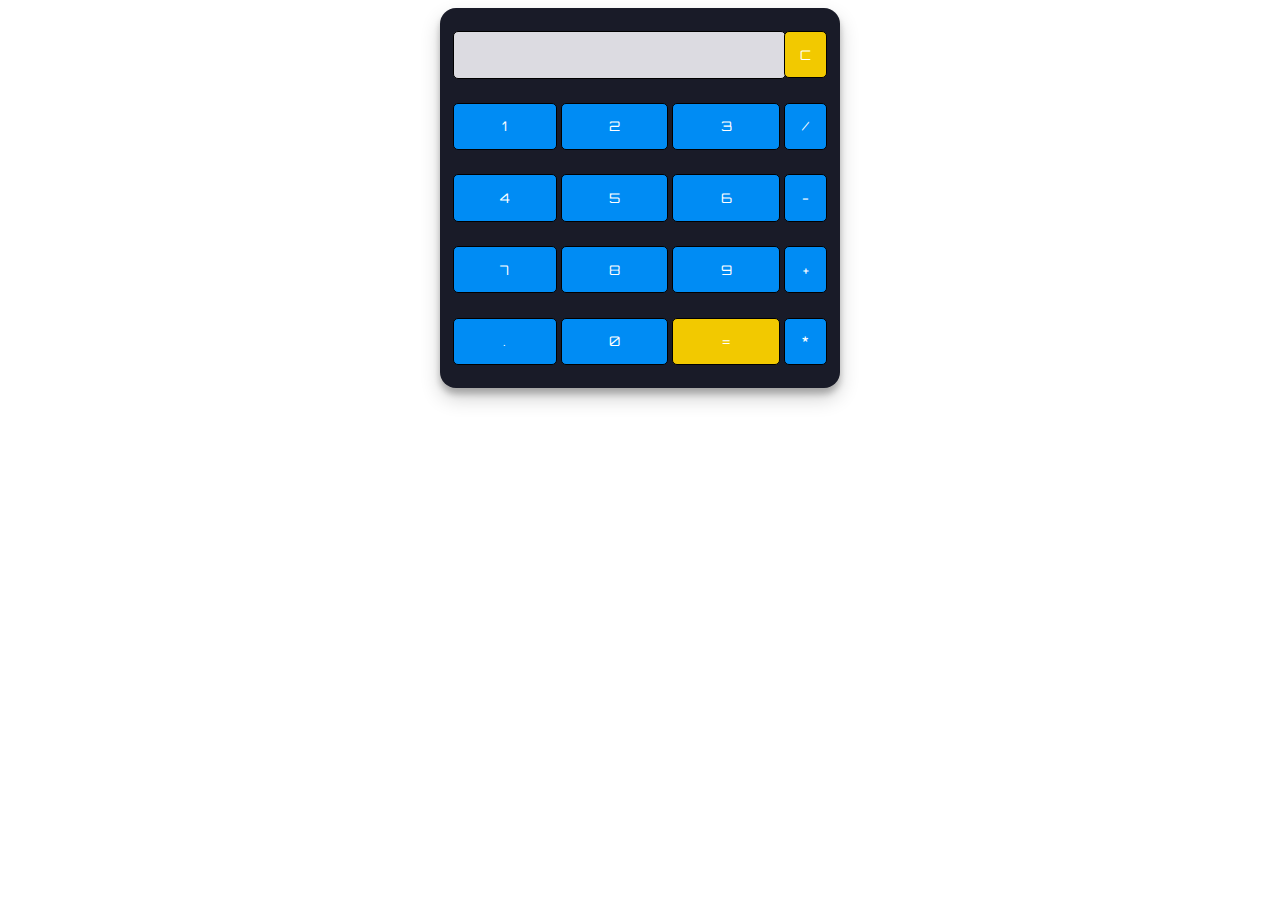
<file: Tut 9/index.html>
<!DOCTYPE html>
<html lang="en" dir="ltr">
<head>
 <meta charset="utf-8">
 <title> Calculator </title>
 <link rel="stylesheet" href="style.css">
 <script type="text/javascript" src="javascript.js"></script>
</head>
<body>
<table class = "calculator" >
 <tr>
 <td colspan = "3"> <input class = "display-box" type = "text" id = "result" disabled /> </td>
 <!-- clearScreen() function clear all the values -->
 <td> <input class = "button" type = "button" value = "C" onclick = "clearScreen()" style = "background-color: #f2c900;" /> </td>
 </tr>
 <tr>
 <!-- display() function display the value of clicked button -->
 <td> <input class = "button" type = "button" value = "1" onclick = "display('1')" /> </td>
 <td> <input class = "button" type = "button" value = "2" onclick = "display('2')" /> </td>
 <td> <input class = "button" type = "button" value = "3" onclick = "display('3')" /> </td>
 <td> <input class = "button" type = "button" value = "/" onclick = "display('/')" /> </td>
 </tr>
 <tr>
 <td> <input class = "button" type = "button" value = "4" onclick = "display('4')" /> </td>
 <td> <input class = "button" type = "button" value = "5" onclick = "display('5')" /> </td>
 <td> <input class = "button" type = "button" value = "6" onclick = "display('6')" /> </td>
 <td> <input class = "button" type = "button" value = "-" onclick = "display('-')" /> </td>
 </tr>
 <tr>
 <td> <input class = "button" type = "button" value = "7" onclick = "display('7')" /> </td>
 <td> <input class = "button" type = "button" value = "8" onclick = "display('8')" /> </td>
 <td> <input class = "button" type = "button" value = "9" onclick = "display('9')" /> </td>
 <td> <input class = "button" type = "button" value = "+" onclick = "display('+')" /> </td>
 </tr>
 <tr>
 <td> <input class = "button" type = "button" value = "." onclick = "display('.')" /> </td>
 <td> <input class = "button" type = "button" value = "0" onclick = "display('0')" /> </td>
 <!-- calculate() function evaluate the mathematical expression -->
 <td> <input class = "button" type = "button" value = "=" onclick = "calculate()" style = "background-color: #f2c900;" /> </td>
 <td> <input class = "button" type = "button" value = "*" onclick = "display('*')" /> </td>
 </tr>
 </table>
</body>
</html>
</file>
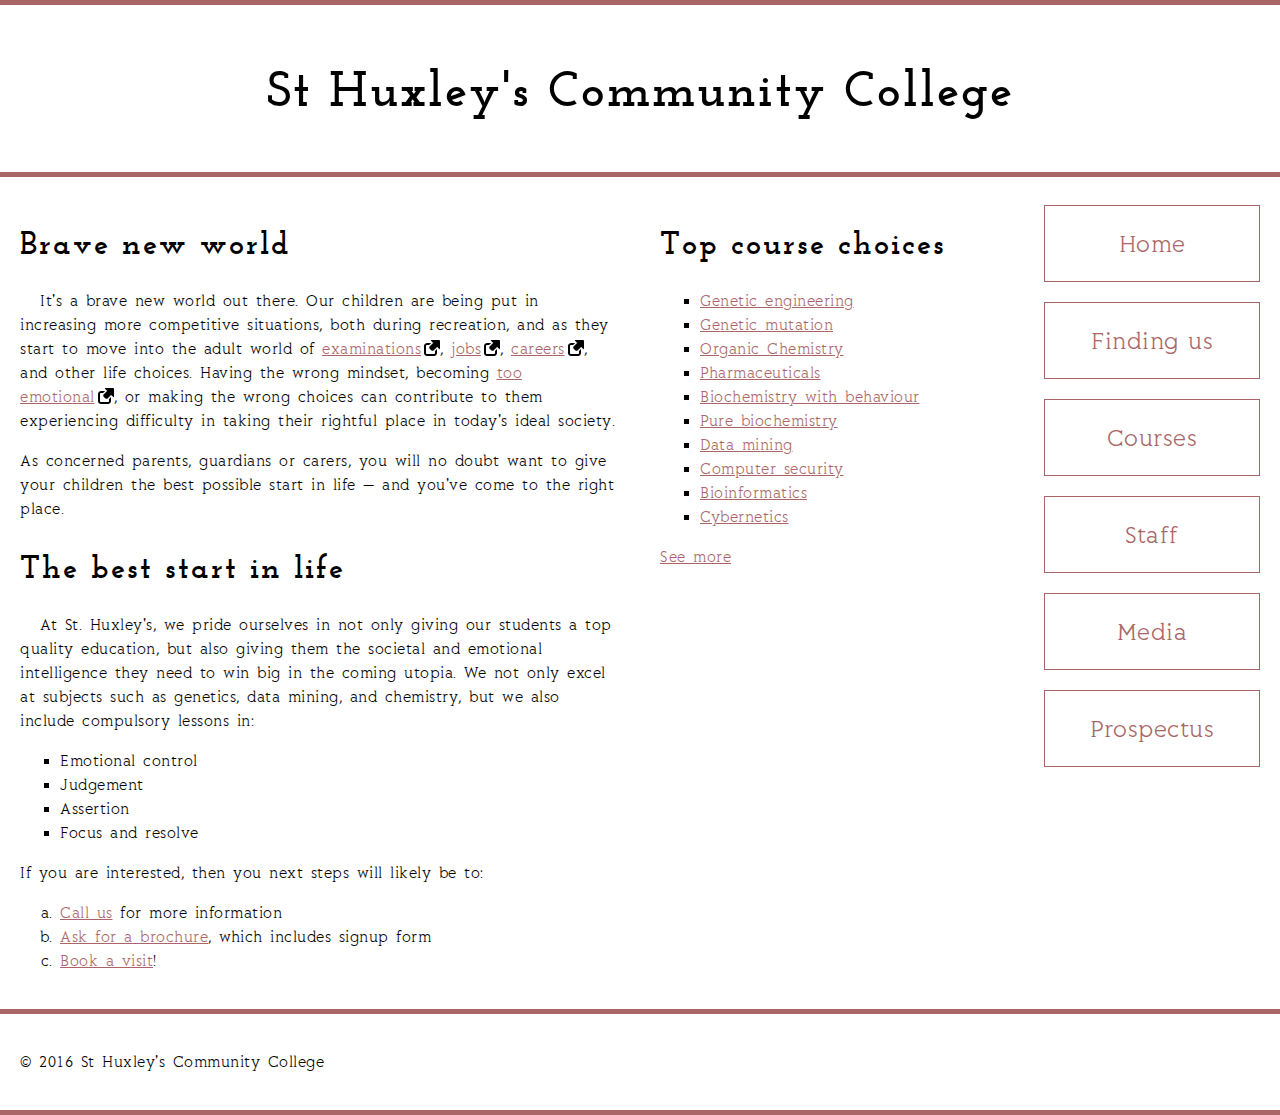
<file: tut6/index.html>
<!DOCTYPE html>
<html lang="en"> <!--chapter 16 learning web design-->
<head>
    <meta charset="UTF-8">
    <meta http-equiv="X-UA-Compatible" content="IE=edge">
    <meta name="viewport" content="width=device-width, initial-scale=1.0">
    <title>St Huxley's Community College</title>
    <link href="style.css" type="text/css" rel="stylesheet">
</head>
<body>
    <header>
        <h1>St Huxley's Community College</h1>
      </header>
    
      <section>
          <h2>Brave new world</h2>
    
          <p>It's a brave new world out there. Our children are being put in increasing more competitive situations, both during recreation, and as they start to move into the adult world of <a href="https://en.wikipedia.org/wiki/Examination">examinations</a>, <a href="https://en.wikipedia.org/wiki/Jobs">jobs</a>, <a href="https://en.wikipedia.org/wiki/Career">careers</a>, and other life choices. Having the wrong mindset, becoming <a href="https://en.wikipedia.org/wiki/Emotion">too emotional</a>, or making the wrong choices can contribute to them experiencing difficulty in taking their rightful place in today's ideal society.</p>
    
          <p>As concerned parents, guardians or carers, you will no doubt want to give your children the best possible start in life — and you've come to the right place.</p>
    
          <h2>The best start in life</h2>
    
          <p>At St. Huxley's, we pride ourselves in not only giving our students a top quality education, but also giving them the societal and emotional intelligence they need to win big in the coming utopia. We not only excel at subjects such as genetics, data mining, and chemistry, but we also include compulsory lessons in:</p>
    
          <ul>
            <li>Emotional control</li>
            <li>Judgement</li>
            <li>Assertion</li>
            <li>Focus and resolve</li>
          </ul>
    
          <p>If you are interested, then you next steps will likely be to:</p>
          
          <ol>
            <li><a href="#">Call us</a> for more information</li>
            <li><a href="#">Ask for a brochure</a>, which includes signup form</li>
            <li><a href="#">Book a visit</a>!</li>
          </ol>
      </section>
    
      <aside>
    
        <h2>Top course choices</h2>
    
        <ul>
          <li><a href="#">Genetic engineering</a></li>
          <li><a href="#">Genetic mutation</a></li>
          <li><a href="#">Organic Chemistry</a></li>
          <li><a href="#">Pharmaceuticals</a></li>
          <li><a href="#">Biochemistry with behaviour</a></li>
          <li><a href="#">Pure biochemistry</a></li>
          <li><a href="#">Data mining</a></li>
          <li><a href="#">Computer security</a></li>
          <li><a href="#">Bioinformatics</a></li>
          <li><a href="#">Cybernetics</a></li>
        </ul>
    
        <p><a href="#">See more</a></p>
    
      </aside>
    
      <nav>
    
        <ul>
          <li><a href="#">Home</a></li>
          <li><a href="#">Finding us</a></li>
          <li><a href="#">Courses</a></li>
          <li><a href="#">Staff</a></li>
          <li><a href="#">Media</a></li>
          <li><a href="#">Prospectus</a></li>
        </ul>
    
      </nav>
    
      <footer>
    
        <p>&copy; 2016 St Huxley's Community College</p>
    
      </footer> 
</body>
</html>
</file>
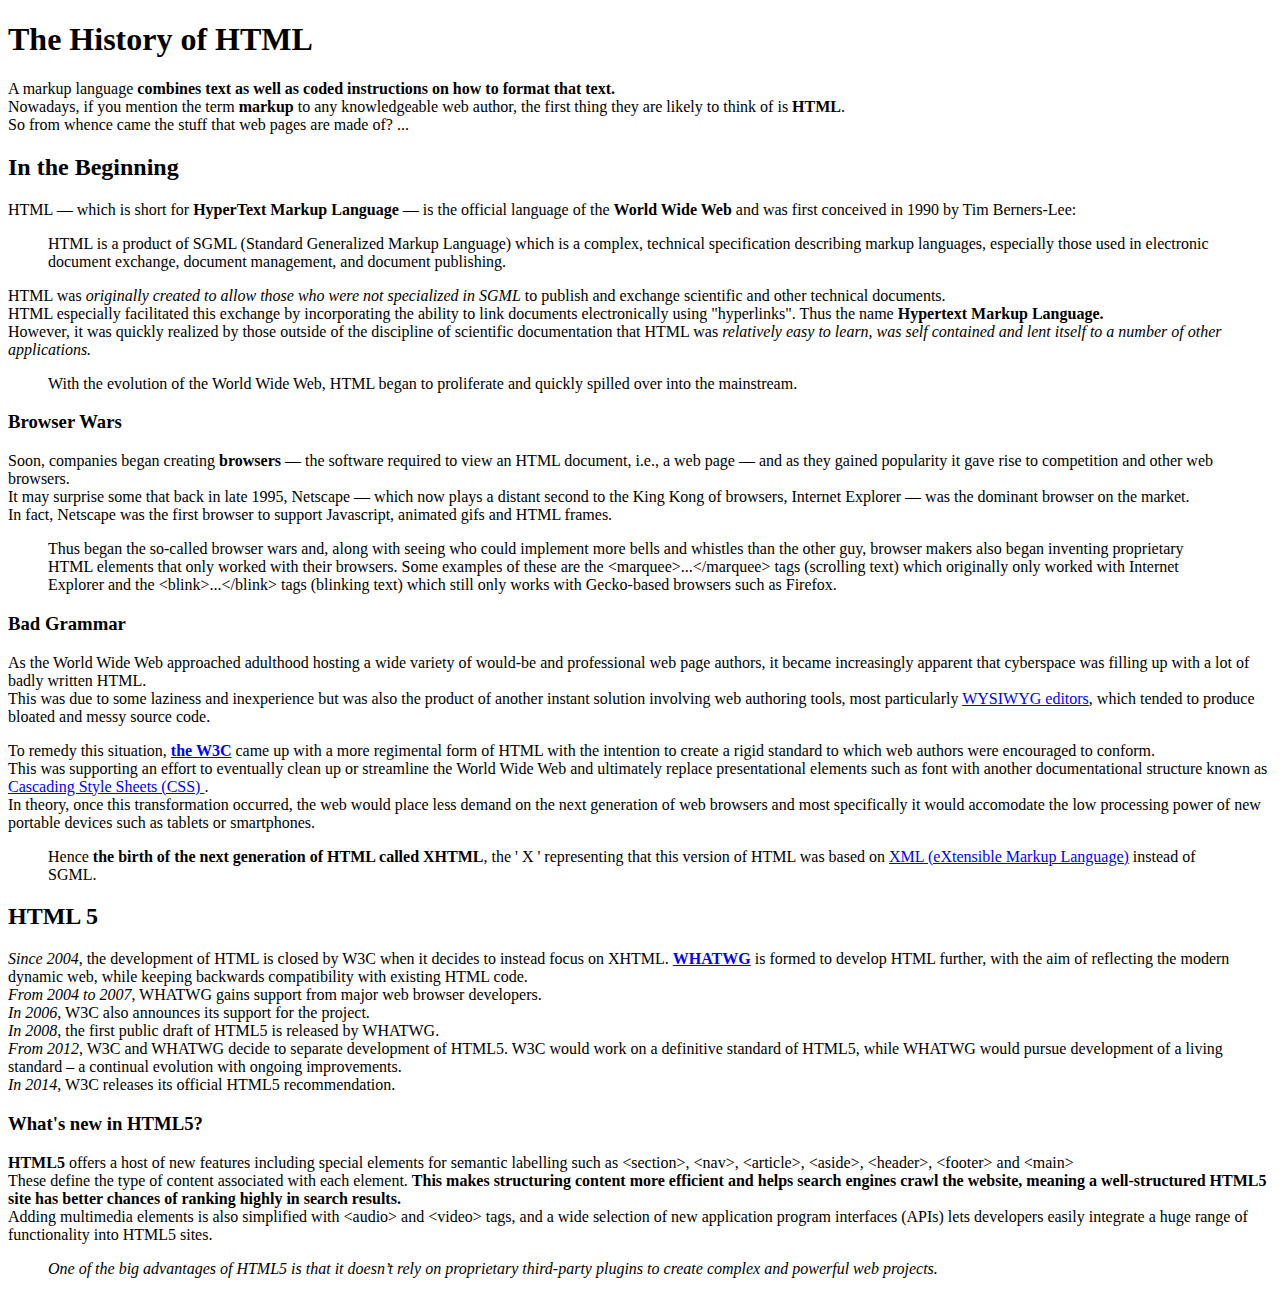
<file: Tut 1/Exercise1/index.html>
﻿<!DOCTYPE html>
<html lang="en">

<head>
  <title> WPR Tut 1 by Pham Ngoc Hung </title>
</head>

<body>
  <h1> The History of HTML </h1>
  <p> A markup language <b>combines text as well as coded instructions on how to format that text.</b>
    <br> Nowadays, if you mention the term <b>markup</b> to any knowledgeable web author,
    the first thing they are likely to think of is <b>HTML</b>.
    <br> So from whence came the stuff that web pages are made of? ...
  </p>

  <h2> In the Beginning </h2>

  <p> HTML — which is short for <b>HyperText Markup Language</b> — is the official language of
    the <b>World Wide Web</b> and was first conceived in 1990 by Tim Berners-Lee:
  </p>

  <blockquote> HTML is a product of SGML (Standard Generalized Markup Language)
    which is a complex, technical specification describing markup languages,
    especially those used in electronic document exchange, document management, and document publishing. </blockquote>

  <p> HTML was <i>originally created to allow those who were not specialized in SGML</i>
    to publish and exchange scientific and other technical documents.
    <br> HTML especially facilitated this exchange by incorporating the ability
    to link documents electronically using "hyperlinks". Thus the name <b>Hypertext Markup Language.</b>
    <br> However, it was quickly realized by those outside of the discipline of scientific documentation
    that HTML was <i>relatively easy to learn, was self contained and lent itself
    to a number of other applications.</i>
  </p>

  <blockquote> With the evolution of the World Wide Web, HTML began to proliferate
    and quickly spilled over into the mainstream. </blockquote>

  <h3> Browser Wars </h3>

  <p> Soon, companies began creating <b>browsers</b> — the software required to view an HTML document,
    i.e., a web page — and as they gained popularity it gave rise to competition and other web browsers.
    <br> It may surprise some that back in late 1995, Netscape — which now plays a distant second
    to the King Kong of browsers, Internet Explorer — was the dominant browser on the market.
    <br> In fact, Netscape was the first browser to support Javascript, animated gifs and HTML frames.
  </p>

  <blockquote> Thus began the so-called browser wars and, along with seeing who could implement more bells and whistles
    than the other guy, browser makers also began inventing proprietary HTML elements that only worked with their
    browsers.
    Some examples of these are the &lt;marquee&gt;...&lt;/marquee&gt; tags (scrolling text) which originally only worked
    with Internet Explorer and the &lt;blink&gt;...&lt;/blink&gt; tags (blinking text) which still only works with
    Gecko-based browsers such as Firefox. </blockquote>

  <h3> Bad Grammar </h3>

  <p> As the World Wide Web approached adulthood hosting a wide variety of would-be and
    professional web page authors, it became increasingly apparent that cyberspace was
    filling up with a lot of badly written HTML.
    <br> This was due to some laziness and inexperience but was also the product of
    another instant solution involving web authoring tools, most particularly <a style=color:blue href="">WYSIWYG editors</a>,
    which tended to produce bloated and messy source code.
  </p>

  <p> To remedy this situation, <a style="color:blue" href=""> <b>the W3C</b></a> came up with a more regimental form of HTML
    with the intention to create a rigid standard to which web authors were encouraged to conform.
    <br> This was supporting an effort to eventually clean up or streamline the World Wide Web
    and ultimately replace presentational elements such as font with
    another documentational structure known as <a style="color:blue" href=""> Cascading Style Sheets (CSS) </a>.
    <br> In theory, once this transformation occurred, the web would place less demand
    on the next generation of web browsers and most specifically it would accomodate
    the low processing power of new portable devices such as tablets or smartphones.
  </p>

  <blockquote> Hence <b>the birth of the next generation of HTML called XHTML</b>,
    the ' X ' representing that this version of HTML was based on <a style="color:blue" href="">XML (eXtensible Markup Language)</a>
    instead of SGML. </blockquote>

  <h2> HTML 5 </h2>

  <p> <i>Since 2004</i>, the development of HTML is closed by W3C when it decides to instead focus on XHTML. <a style="color:blue" href=""><b>WHATWG</b></a> is formed
    to develop HTML further, with the aim of reflecting the modern dynamic web, while keeping backwards compatibility
    with existing HTML code.
    <br> <i>From 2004 to 2007</i>, WHATWG gains support from major web browser developers.
    <br> <i>In 2006</i>, W3C also announces its support for the project.
    <br> <i>In 2008</i>, the first public draft of HTML5 is released by WHATWG.
    <br> <i>From 2012</i>, W3C and WHATWG decide to separate development of HTML5. W3C would work on a definitive standard of
    HTML5, while WHATWG would pursue development of a living standard – a continual evolution with ongoing improvements.
    <br> <i>In 2014</i>, W3C releases its official HTML5 recommendation.
  </p>

  <h3> What's new in HTML5? </h3>

  <p> <b>HTML5</b> offers a host of new features including special elements for semantic labelling such as &lt;section&gt;,
    &lt;nav&gt;, &lt;article&gt;, &lt;aside&gt;, &lt;header&gt;, &lt;footer&gt; and &lt;main&gt;
    <br> These define the type of content associated with each element. <b>This makes structuring content more efficient
    and helps search engines crawl the website, meaning a well-structured HTML5 site has better chances of ranking
    highly in search results.</b>
    <br> Adding multimedia elements is also simplified with &lt;audio&gt; and &lt;video&gt; tags, and a wide selection of new
        application program interfaces (APIs) lets developers easily integrate a huge range of functionality into HTML5
        sites.
  </p>

  <blockquote> <i>One of the big advantages of HTML5 is that it doesn’t rely on proprietary third-party plugins to create
    complex and powerful web projects.</i> </blockquote>
</body>

</html>
</file>
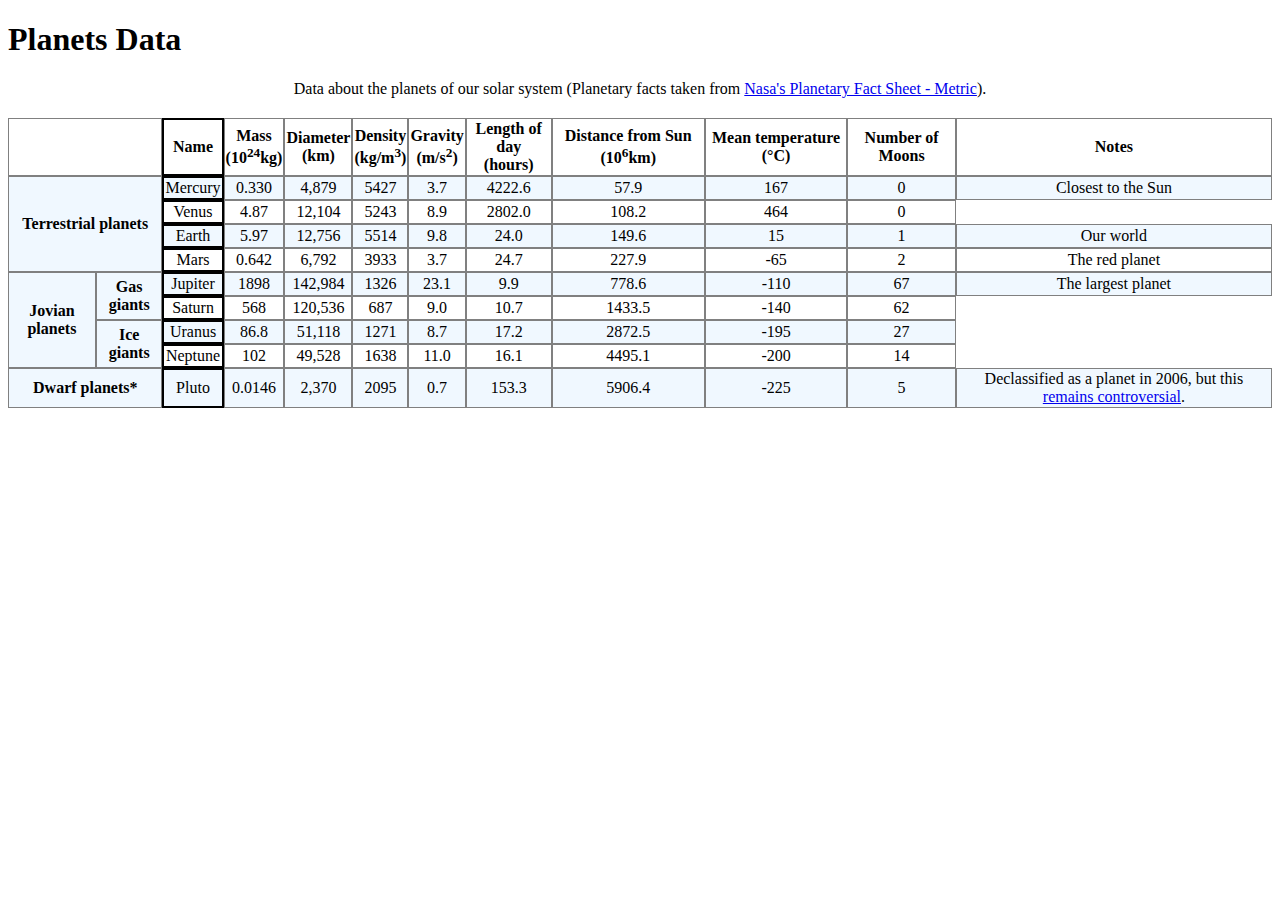
<file: Tut3/Ex1.html>
<!DOCTYPE html>
<html>

<head>
    <title>Page Title</title>
    <style>
    #data-planets tr:nth-child(even) {
        background-color: aliceblue;
    }
    #data-planets td,
    #data-planets th {
        border: 1px solid grey;
        text-align: center;
        padding: auto;
    }
    #data-planets {
        border-spacing: 0;
    }
    .table {
        margin-top: 20px;
    }
    .caption {
        text-align: center;
    }
    
    </style>
</head>

<body>
    <h1>Planets Data</h1>
    <div class="caption">
    <caption>Data about the planets of our solar system (Planetary facts taken from <a href="http://nssdc.gsfc.nasa.gov/planetary/factsheet/">Nasa's Planetary Fact Sheet - Metric</a>).</caption>
    </div>
    <div class="table">
    <table id="data-planets">
        <tr>
            <td colspan="2"></td>
            <th style="border: 2px solid black;">Name</th>
            <th>Mass <br>(10<sup>24</sup>kg)</th>
            <th>Diameter <br>(km)</th>
            <th>Density <br>(kg/m<sup>3</sup>)</th>
            <th>Gravity <br>(m/s<sup>2</sup>)</th>
            <th>Length of day <br>(hours)</th>
            <th>Distance from Sun (10<sup>6</sup>km)</th>
            <th>Mean temperature (°C)</th>
            <th>Number of Moons</th>
            <th>Notes</th>
        </tr>
        <tr>
            <th rowspan="4" colspan="2">Terrestrial planets</th>
            <td style="border: 2px solid black;">Mercury</td><td>0.330</td><td>4,879</td><td>5427</td><td>3.7</td><td>4222.6</td><td>57.9</td><td>167</td><td>0</td><td>Closest to the Sun</td>
        </tr>
        <tr>
            <td style="border: 2px solid black;">Venus</td><td>4.87</td><td>12,104</td><td>5243</td><td>8.9</td><td>2802.0</td><td>108.2</td><td>464</td><td>0</td>
        </tr>
        <tr>
            <td style="border: 2px solid black;">Earth</td><td>5.97</td><td>12,756</td><td>5514</td><td>9.8</td><td>24.0</td><td>149.6</td><td>15</td><td>1</td><td>Our world</td>
        </tr>
        <tr>
            <td style="border: 2px solid black;">Mars</td><td>0.642</td><td>6,792</td><td>3933</td><td>3.7</td><td>24.7</td><td>227.9</td><td>-65</td><td>2</td><td>The red planet</td>
        </tr>
        <tr>
            <th rowspan="4">Jovian planets</th>
            <th  rowspan="2">Gas giants</th>
            <td style="border: 2px solid black;">Jupiter</td><td>1898</td><td>142,984</td><td>1326</td><td>23.1</td><td>9.9</td><td>778.6</td><td>-110</td><td>67</td><td>The largest planet</td>
        <tr>
            <td style="border: 2px solid black;">Saturn</td>
            <td>568</td><td>120,536</td><td>687</td><td>9.0</td><td>10.7</td><td>1433.5</td><td>-140</td><td>62</td>
        </tr>
            <th rowspan="2">Ice giants</th>
            <td style="border: 2px solid black;">Uranus</td><td>86.8</td><td>51,118</td><td>1271</td><td>8.7</td><td>17.2</td><td>2872.5</td><td>-195</td><td>27</td>
        <tr>
            <td style="border: 2px solid black;">Neptune</td><td>102</td><td>49,528</td><td>1638</td><td>11.0</td><td>16.1</td><td>4495.1</td><td>-200</td><td>14</td>
        </tr>
        </tr>
        <tr>
            <th colspan="2">Dwarf planets*</th>
            <td style="border: 2px solid black;">Pluto</td>
            <td>0.0146</td><td>2,370</td><td>2095</td><td>0.7</td><td>153.3</td><td>5906.4</td><td>-225</td><td>5</td>
            <td>Declassified as a planet in 2006, but this <a href="http://www.usatoday.com/story/tech/2014/10/02/pluto-planet-solar-system/16578959/">remains controversial</a>.</td>
        </tr>
    </table>
</div>
</file>
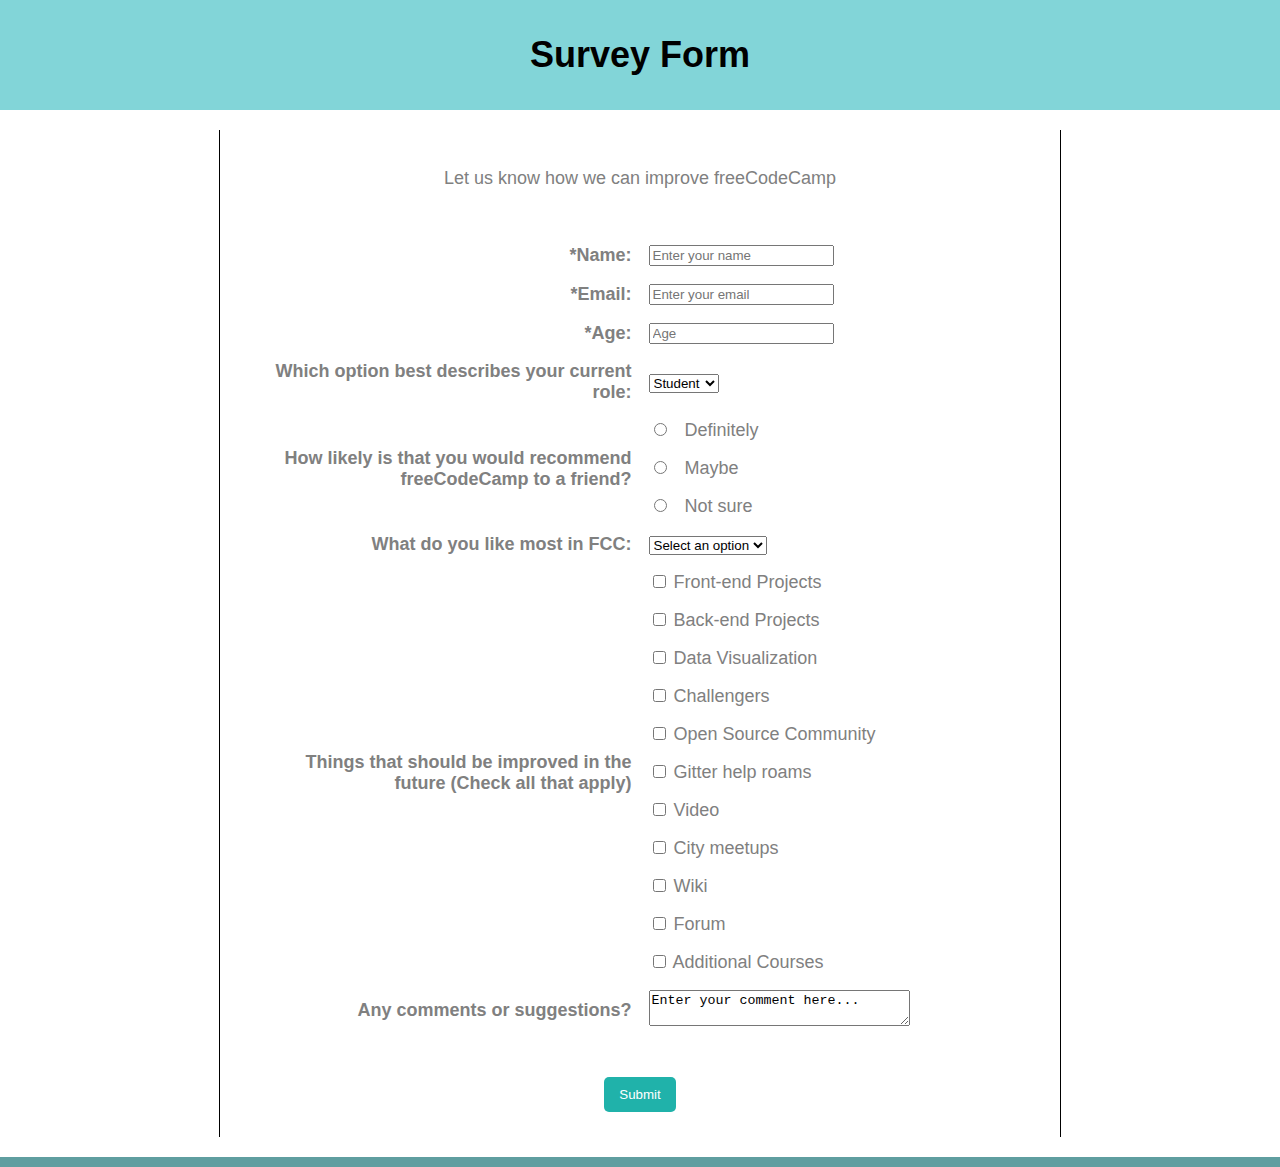
<file: Tut5/Tut05_Act4.html>
<!DOCTYPE html>
<html>

<head>
    <title>Survey Form</title>
    <meta charset="UTF-8">
    <style>
        html {
            box-sizing: border-box;
            font-size: 18px;
        }

        body {
            font-family: sans-serif;
            margin: 0px;
        }

        .header {
            background-color: rgb(130, 213, 216);
            color: black;
            padding: 10px;
            text-align: center;
        }

        .column {
            float: left;
            padding: 10px;
        }

        .column-side {
            width: 0%;
        }

        .column-middle {
            width: 100%;
        }

        .row:after {
            content: " ";
            display: table;
            clear: both;
        }

        .footer {
            background-color: cadetblue;
            padding: 5px;
        }

        .register-form {
            width: 100%;
            max-width: 800px;
            margin: 20px auto;
            padding: 20px;
            border-left: 1px double black;
            border-right: 1px double black;
        }

        .table {
            margin-top: 10px;
            margin-bottom: 5px;
        }

        #form {
            border-spacing: 15px;
            color: gray;
        }

        p {
            text-align: center;
            color: gray;
        }

        #form th {
            color: gray;
            text-align: right;
            width: 50%;
        }

        .submit {
            display: flex;
            justify-content: center;
            margin-top: 30px;
        }

        .submit button {
            padding: 10px 15px;
            border-radius: 5px;
            background-color: lightseagreen;
            color: white;
            border: none;
            outline: none;
        }
    </style>
</head>

<body>
    <div class="header">
        <h1>Survey Form</h1>
    </div>

    <div class="row">
        <div class="column-side">
        </div>
        <div class="column-middle">
            <div class="register-form">
                <form action="" method="post">
                    <p>Let us know how we can improve freeCodeCamp</p>
                    <div class="table">
                        <table id="form">
                            <tr>
                                <div class="input-box">
                                    <th>*Name: </th>
                                    <td><input type="text" placeholder="Enter your name"></td>
                                </div>
                            </tr>
                            <tr>
                                <div class="input-box">
                                    <th>*Email: </th>
                                    <td><input type="email" placeholder="Enter your email"></td>
                                </div>
                            </tr>
                            <tr>
                                <div class="input-box">
                                    <th>*Age: </th>
                                    <td><input type="text" placeholder="Age"></td>
                                </div>
                            </tr>

                            <div class="select-box">
                                <tr>
                                    <th>Which option best describes your current role: </th>
                                    <td><select id="role">
                                            <option value="student">Student</option>
                                            <option value="teacher">Teacher</option>
                                        </select></td>
                                </tr>
                            </div>

                            <div class="radio-button">
                                <tr>
                                    <th rowspan="3">How likely is that you would recommend freeCodeCamp to a friend?
                                    </th>
                                    <td><input type="radio" id="definitely" name="level" value="definitely">
                                          <label for="definitely">Definitely</label></td>
                                </tr>
                                <tr>
                                      <td><input type="radio" id="maybe" name="level" value="maybe">
                                          <label for="maybe">Maybe</label></td>
                                </tr>
                                <tr>
                                      <td><input type="radio" id="notsure" name="level" value="notsure">
                                          <label for="notsure">Not sure</label></td>
                                </tr>
                            </div>
                            <div class="select-box">
                                <tr>
                                    <th>What do you like most in FCC: </th>
                                    <td><select id="option">
                                            <option value="option">Select an option</option>
                                        </select></td>
                                </tr>
                            </div>
                            <div class="check-box">
                                <tr>
                                    <th rowspan="11">Things that should be improved in the future (Check all that apply)
                                    </th>
                                    <td><input type="checkbox" id="improve" name="improve" value="front-end">
                                        <label for="front-end">Front-end Projects</label>
                                    </td>
                                </tr>
                                <tr>
                                    <td><input type="checkbox" id="improve" name="improve" value="back-end">
                                        <label for="back-end">Back-end Projects</label>
                                    </td>
                                </tr>
                                <tr>
                                    <td><input type="checkbox" id="improve" name="improve" value="data-visualization">
                                        <label for="data-visualization">Data Visualization</label>
                                    </td>
                                </tr>
                                <tr>
                                    <td><input type="checkbox" id="improve" name="improve" value="challengers">
                                        <label for="challengers">Challengers</label>
                                    </td>
                                </tr>
                                <tr>
                                    <td><input type="checkbox" id="improve" name="improve" value="open-source">
                                        <label for="open-source">Open Source Community</label>
                                    </td>
                                </tr>
                                <tr>
                                    <td><input type="checkbox" id="improve" name="improve" value="gitter-help-roams">
                                        <label for="gitter-help-roams">Gitter help roams</label>
                                    </td>
                                </tr>
                                <tr>
                                    <td><input type="checkbox" id="improve" name="improve" value="video">
                                        <label for="video">Video</label>
                                    </td>
                                </tr>
                                <tr>
                                    <td><input type="checkbox" id="improve" name="improve" value="city-meetups">
                                        <label for="city-meetups">City meetups</label>
                                    </td>
                                </tr>
                                <tr>
                                    <td><input type="checkbox" id="improve" name="improve" value="wiki">
                                        <label for="wiki">Wiki</label>
                                    </td>
                                </tr>
                                <tr>
                                    <td><input type="checkbox" id="improve" name="improve" value="forum">
                                        <label for="forum">Forum</label>
                                    </td>
                                </tr>
                                <tr>
                                    <td><input type="checkbox" id="improve" name="improve" value="additional-course">
                                        <label for="additional-course">Additional Courses</label>
                                    </td>
                                </tr>
                            </div>
                            <div class="text">
                                <tr>
                                    <th>Any comments or suggestions? </th>
                                    <td><textarea name="message" rows="2"
                                            cols="30">Enter your comment here...</textarea></td>
                                </tr>
                            </div>
                        </table>
                        <div class="submit">
                            <button type="submit">
                                Submit
                            </button>
                        </div>
                    </div>
                </form>
            </div>
        </div>
        <div class="column-side">
        </div>
    </div>
    </div>
    <div class="footer">
    </div>
</body>

</html>
</file>
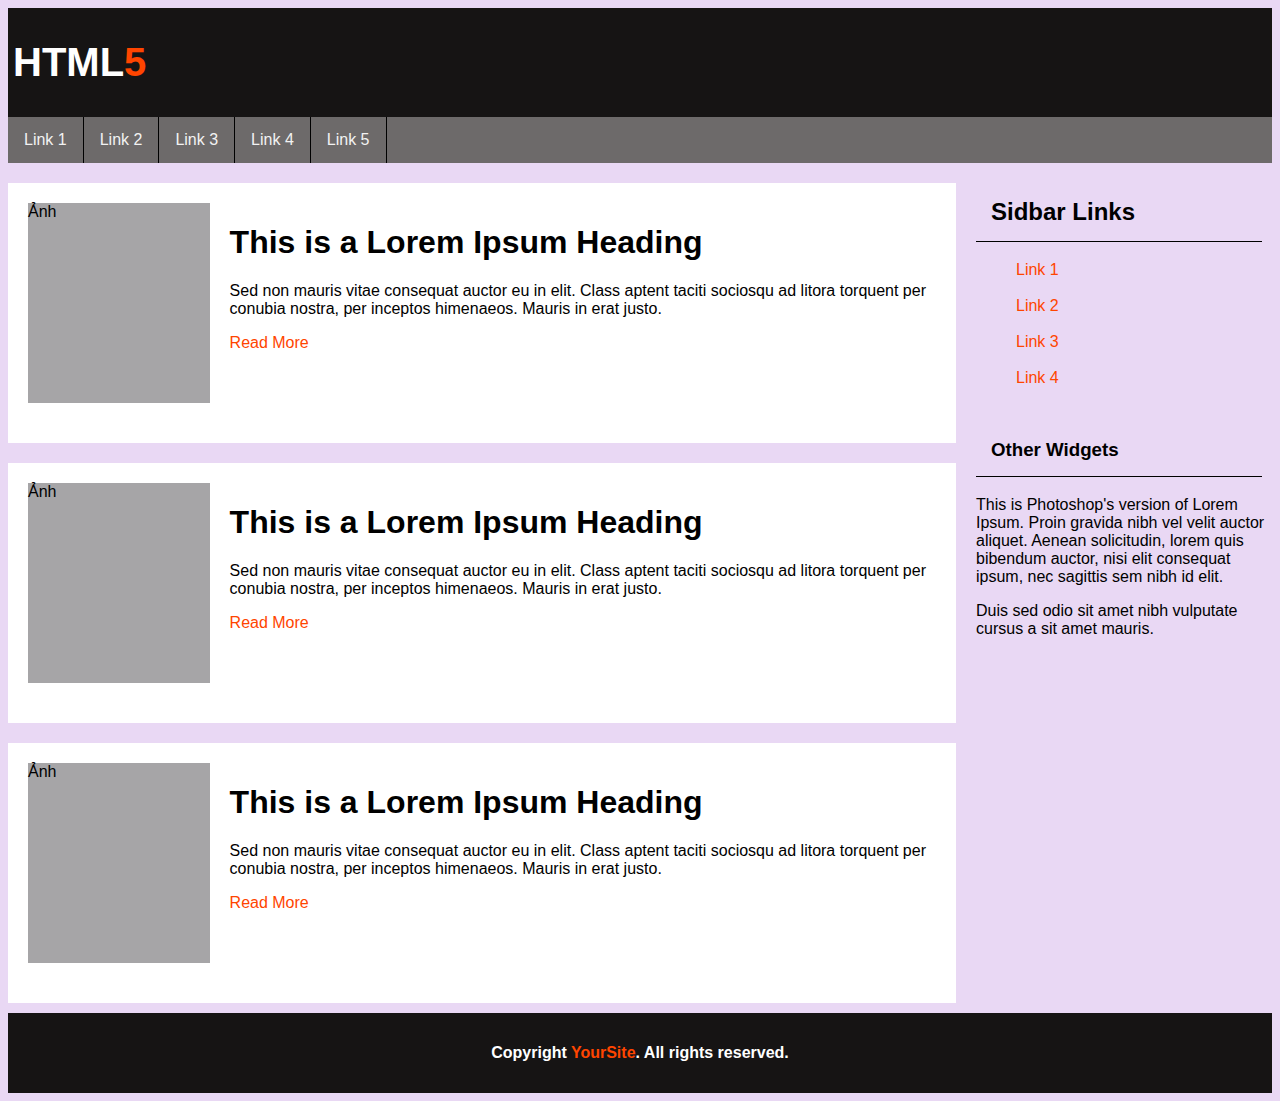
<file: Tut5/Tut05_Act5.html>
<!DOCTYPE html>
<html>

<head>
    <style>
        * {
            box-sizing: border-box;
        }

        body {
            font-family: Arial;
            padding: 0px;
            background: #e9d8f4;
        }

        /* Header/Blog Title */
        .header {
            padding: 5px;
            text-align: left;
            background: rgb(22, 20, 20);
            color: white;
        }

        .header h1 {
            font-size: 40px;
        }

        .orange {
            color: orangered;
        }

        /* Style the top navigation bar */
        .topnav {
            overflow: hidden;
            background-color: rgb(109, 106, 106);
        }

        /* Định dạng link điều hướng */
        .topnav a {
            float: left;
            display: block;
            color: #f2f2f2;
            text-align: center;
            padding: 14px 16px;
            text-decoration: none;
            border-right: 1px solid black;
        }

        /* Thay đổi màu liên kết khi di chuột qua */
        .topnav a:hover {
            background-color: gray;
            color: white;
        }

        .card ul {
            list-style-type: none;
            text-decoration: none;
            color: orangered;
        }

        a {
            display: block;
            text-decoration: none;
            color: orangered;
        }


        /* Tạo hai cột không bằng nhau, float cạnh nhau */
        /* Cột trái */
        .leftcolumn {
            float: left;
            width: 75%;
        }

        /* Cột phải */
        .rightcolumn {
            float: left;
            width: 25%;
            background-color: #e9d8f4;
            padding-left: 20px;
        }

        /* Hình ảnh tượng trưng */
        .fakeimg {
            background-color: #a6a5a7;
            width: 20%;
            margin: 0 20px 20px 0;
            float: left;
        }

        /* Thêm định dạng thẻ cho bài viết */
        .leftcolumn .card {
            background-color: white;
            padding: 20px;
            margin-top: 20px;
            float: right;
        }


        /* Clear float khác sau các cột */
        .row:after {
            content: "";
            display: table;
            clear: both;
        }

        h2,
        h3 {
            border-bottom: 1px solid black;
            padding: 15px;
            margin-right: 10px;
        }

        /* Footer */
        .footer {
            padding: 10px;
            text-align: center;
            background: rgb(22, 20, 20);
            margin-top: 10px;
            color: white;
        }

        /* Bố cục linh hoạt: các cột xếp chồng lên nhau thay vì cạnh nhau khi màn hình 
có chiều rộng dưới 700px */
        @media screen and (max-width: 700px) {

            .leftcolumn,
            .rightcolumn {
                width: 100%;
                padding: 0;
            }
        }

        /* Bố cục linh hoạt: Thanh menu điều hướng xếp chồng lên nhau thay vì cạnh nhau
khi màn hình có chiều rộng dưới 300px  */
        @media screen and (max-width: 300px) {
            .topnav a {
                float: none;
                width: 100%;
            }
        }
    </style>
</head>

<body>

    <div class="header">
        <h1>HTML<span class="orange">5</span></h1>
    </div>
    <div class="topnav">
        <a href="#">Link 1</a>
        <a href="#">Link 2</a>
        <a href="#">Link 3</a>
        <a href="#">Link 4</a>
        <a href="#">Link 5</a>
    </div>

    <div class="row">
        <div class="leftcolumn">
            <div class="card">
                <div class="fakeimg" style="height:200px;">Ảnh</div>
                <h1>This is a Lorem Ipsum Heading</h1>
                <p>Sed non mauris vitae consequat auctor eu in elit. Class aptent taciti sociosqu ad litora torquent per
                    conubia nostra, per inceptos himenaeos. Mauris in erat justo.</p>
                <a href="readmore">Read More</a>
            </div>
            <div class="card">
                <div class="fakeimg" style="height:200px;">Ảnh</div>
                <h1>This is a Lorem Ipsum Heading</h1>
                <p>Sed non mauris vitae consequat auctor eu in elit. Class aptent taciti sociosqu ad litora torquent per
                    conubia nostra, per inceptos himenaeos. Mauris in erat justo.</p>
                <a href="readmore">Read More</a>
            </div>
            <div class="card">
                <div class="fakeimg" style="height:200px;">Ảnh</div>
                <h1>This is a Lorem Ipsum Heading</h1>
                <p>Sed non mauris vitae consequat auctor eu in elit. Class aptent taciti sociosqu ad litora torquent per
                    conubia nostra, per inceptos himenaeos. Mauris in erat justo.</p>
                <a href="#readmore">Read More</a>
            </div>
        </div>
        <div class="rightcolumn">
            <div class="card">
                <h2>Sidbar Links</h2>
                <ul>
                    <li><a href="#">Link 1</a></li><br>
                    <li><a href="#">Link 2</a></li><br>
                    <li><a href="#">Link 3</a></li><br>
                    <li><a href="#">Link 4</a></li><br>
                </ul>
            </div>
            <div class="card">
                <h3>Other Widgets</h3>
                <p>This is Photoshop's version of Lorem Ipsum. Proin gravida nibh vel velit auctor aliquet. Aenean
                    solicitudin, lorem quis bibendum auctor, nisi elit consequat ipsum, nec sagittis sem nibh id elit.
                </p>
                <p>Duis sed odio sit amet nibh vulputate cursus a sit amet mauris.</p>
            </div>
        </div>
    </div>

    <div class="footer">
        <h4>Copyright <span class="orange">YourSite</span>. All rights reserved.</h4>
    </div>

</body>

</html>
</file>
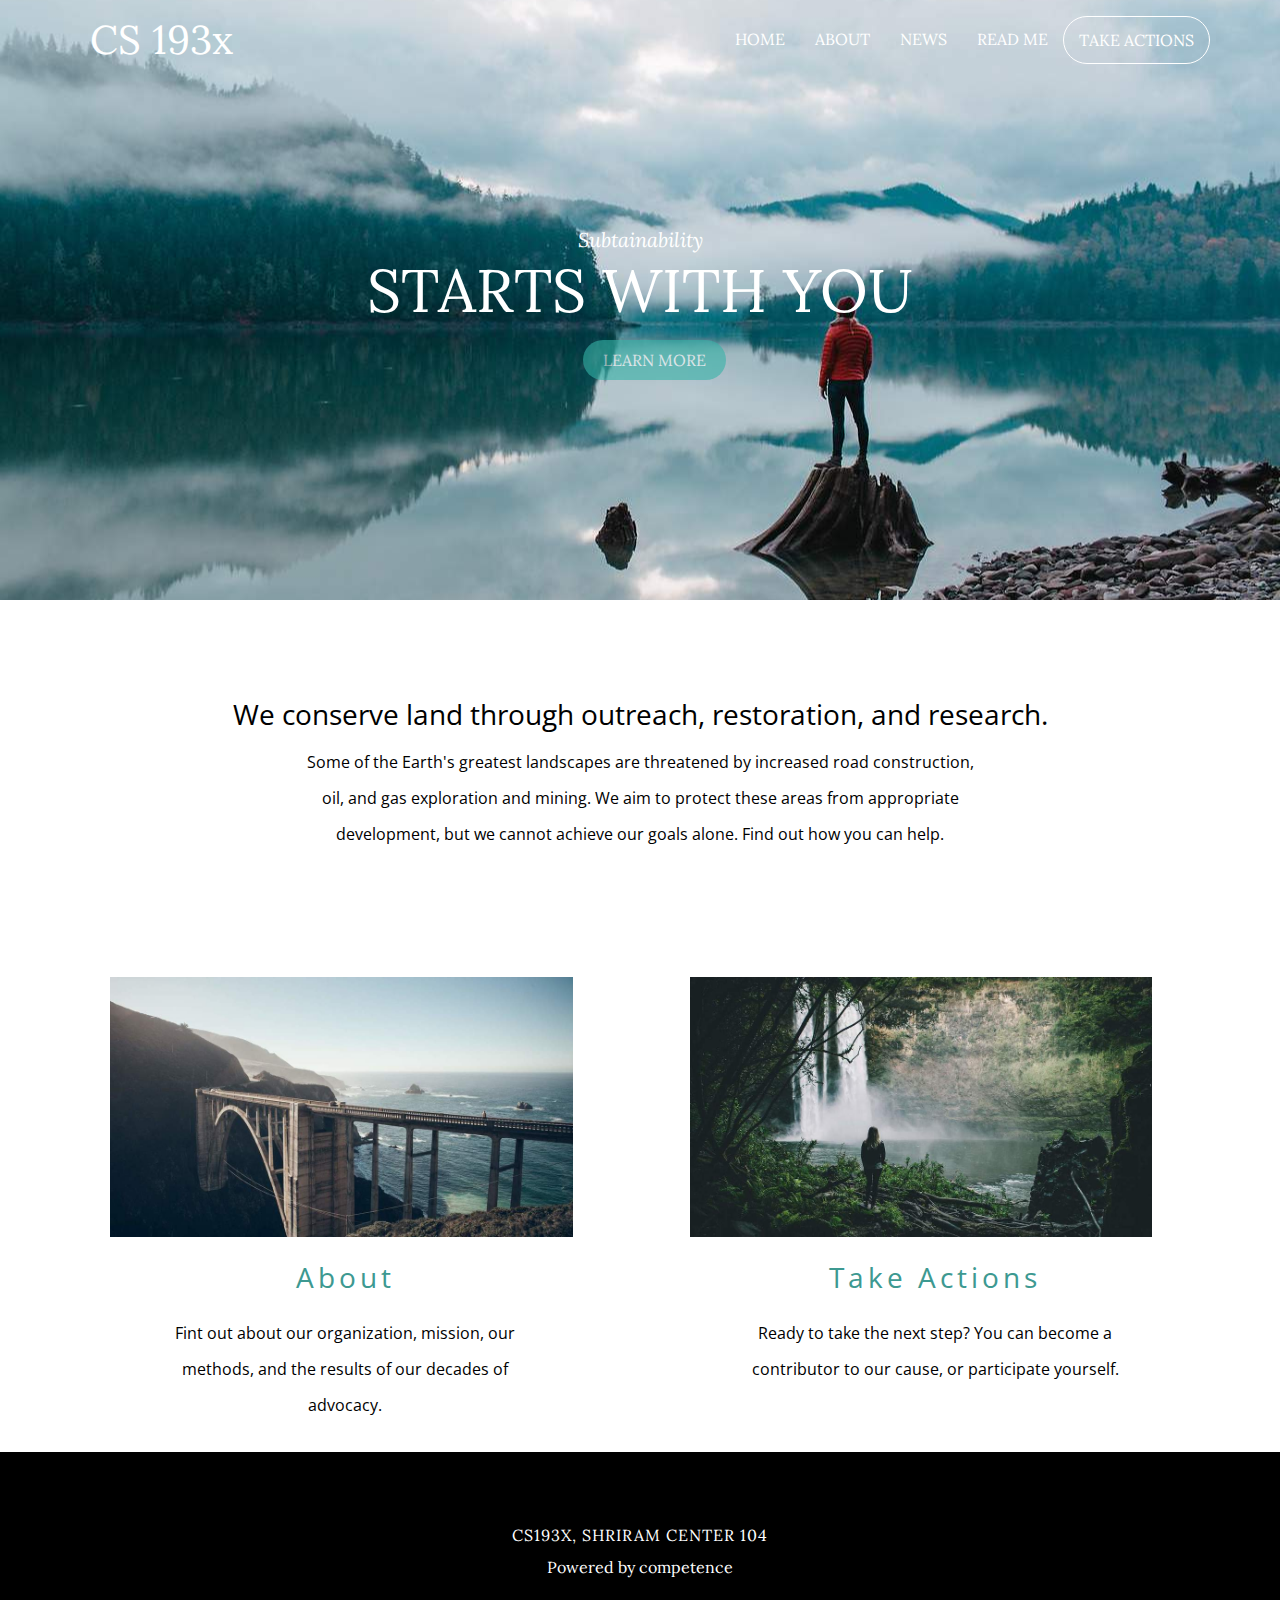
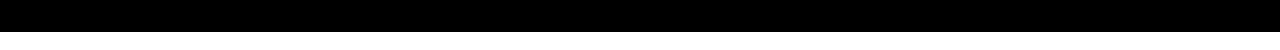
<file: Tut5/Tut5_Act1+2+3.html>
<!DOCTYPE html>
<html>
<head>
    <meta charset="utf-8">
    
    <title>Tut 5 - Activity 1 + 2 + 3</title>
    <link rel="stylesheet" href="reset.css">
    <link rel="preconnect" href="https://fonts.gstatic.com">
    <link href="https://fonts.googleapis.com/css2?family=Lora&display=swap" rel="stylesheet">
    <link href="https://fonts.googleapis.com/css2?family=Open+Sans:wght@300&display=swap" rel="stylesheet">
    <link rel="stylesheet" href="excercise.css">   
</head>
<style>
    body {
        font-family: 'Lora', sans-serif;
        margin: 0;
        padding: 0;
        height: 100%;
    }
    header {
        position: relative;
        background-image: url("Materials/header.jpg");
        background-repeat: no-repeat;
        height: 600px;
        background-size: cover;
        object-fit: cover;
        background-position: center;
    }
    header .container {
        max-width: 1140px;
        margin: auto;
    }
    nav {
        padding: 20px;
        position: relative;
    }
    header ul {
        position: absolute;
        top: 50%;
        right: 0;
        transform: translateY(-50%);
    }
    nav ul {  
        margin: 0;      
        padding: 0;   
        list-style-type: none;    
        display: flex;
        justify-content: center; 
    } 
    li a {
        display: block;
        color: white;
        text-align: center;
        margin: 15px;
        text-decoration: none;
    }
    li.takeaction {
        border: 1px solid white;
        text-align: center;
        border-radius: 100px;
        transition: 0.3s;
    }
    li.takeaction:hover {
        background-color: white;
        color: black;
    }
    p1 {
        font-size: 40px;
        color: white;
    }
    p {
        font-size: 20px;
        color: white;
        font-style: italic;
        text-align: center;
    }
    h1 {
        font-size: 60px;
        color: white;
        margin-top: 10px;
        margin-bottom: 10px;
        text-align: center;
    }
    li.learnmore:hover {
        opacity: 0.6;
        cursor: pointer;
    }
    .table {
        display: table-cell;
        vertical-align: middle;
    }
    .total {
        display: table;
        width: 100%;
        margin-top: 150px;
    }
    .btn-box button {
        font-family: 'Lora', sans-serif;
        background-color: rgb(54, 179, 168);
        color: white;
        border: none;
        outline: none;
        border-radius: 60px;
        text-decoration: none;
        text-align: center;
        padding: 10px 20px;
        font-size: 16px;
        display: inline-block;
        margin-left: 45%;
        margin-top: 10px;
        cursor: pointer;
        opacity: 0.6;
    }
    main {
        font-family: 'Open Sans', sans-serif;
    }
    main .container {
        max-width: 1140px;
        margin: auto;
        margin-top: 100px;
        margin-bottom: 100px;
    }
    .infor {
        margin-top: 100px;
        margin-bottom: 125px;
        text-align: center;
    }
    h2 {
        font-size: 28px;
        line-break: 36px;
        text-align: center;
    }
    p2 {
        display: inline-block;
        width: 60%;
        margin: auto;
        line-height: 36px;
        margin-top: 16px;
        text-align: center;
    }
    .album-item:first-child {
        width: calc((100% - 40px) / 2);
        float: left;
    }
    .album-item {
        width: calc((100% - 40px) / 2);
        float: right;
    }
    h3 {
        color: rgb(61, 153, 145);
        margin-top: 24px;
        letter-spacing: 4px;
        font-size: 28px;
        text-align: center;
    }
    p3 {
        display: block;
        margin: auto;
        margin-top: 24px;
        line-height: 36px;
        text-align: center;
        margin-bottom: 100px;
        width: 400px;
    }
    h4 {
        color: white;
        letter-spacing: 1px;
        margin-bottom: 16px;
    }
    p4 {
        color: white;
    }
    footer {
        background-color: black;
        margin: auto;
        height: 180px;
        margin-top: 600px;
    }
    footer .container {
        margin-top: 100px;
        margin-bottom: 100px;
        padding: 75px;
        text-align: center;
    }

</style>
<body>
    <div class="container">
        <header>
            <div class="container">
            <nav>
                <p1>CS 193x</p1>
                <ul>
                    <li><a href="#home">HOME</a></li>
                    <li><a href="#about">ABOUT</a></li>
                    <li><a href="#news">NEWS</a></li>
                    <li><a href="#readme">READ ME</a></li>
                    <li class="takeaction"><a href="#takeactions">TAKE ACTIONS</a></li>
                </ul>
            </nav>
            <div class="total">
                <div class="table">
                <p>Subtainability</p>
                <h1>STARTS WITH YOU</h1>
                <div class="btn-box">
                <button type="submit">
                    LEARN MORE
                </button>
                </div>
            </div>
            </div>
            </div>
        </header>
        <main>
            <div class="container">
                <div class="infor">
                    <h2><b>We conserve land through outreach, restoration, and research.</b></h2>
                    <p2>Some of the Earth's greatest landscapes are threatened by increased road construction, oil, and gas exploration and mining. We aim to protect these areas from appropriate development, but we cannot achieve our goals alone. Find out how you can help.</p2>
                </div>
                <div id="album">
                    <div class="album-item">
                        <img src="Materials/body-image-1.jpg" alt="body-1" style="block-size: 260px; margin-left: 40px;" />
                        <div class="album-content">
                            <h3>About</h3>
                            <p3>Fint out about our organization, mission, our methods, and the results of our decades of advocacy.</p3>
                        </div>
                    </div>
                    <div class="album-item">
                        <img src="Materials/body-image-2.jpg" alt="body-2" style="block-size: 260px; margin-left: 30px;"/>
                        <div class="album-content">
                            <h3>Take Actions</h3>
                            <p3>Ready to take the next step? You can become a contributor to our cause, or participate yourself.</p3>
                        </div>
                    </div>
                    <div class="clearfix">
                    </div>
                </div>
            </div>
        </main>
        <footer>
            <div class="container">
                <h4>CS193X, SHRIRAM CENTER 104</h4>
                <p4>Powered by competence</p4>
            </div> 
        </footer>
    </div>
</body>
</file>
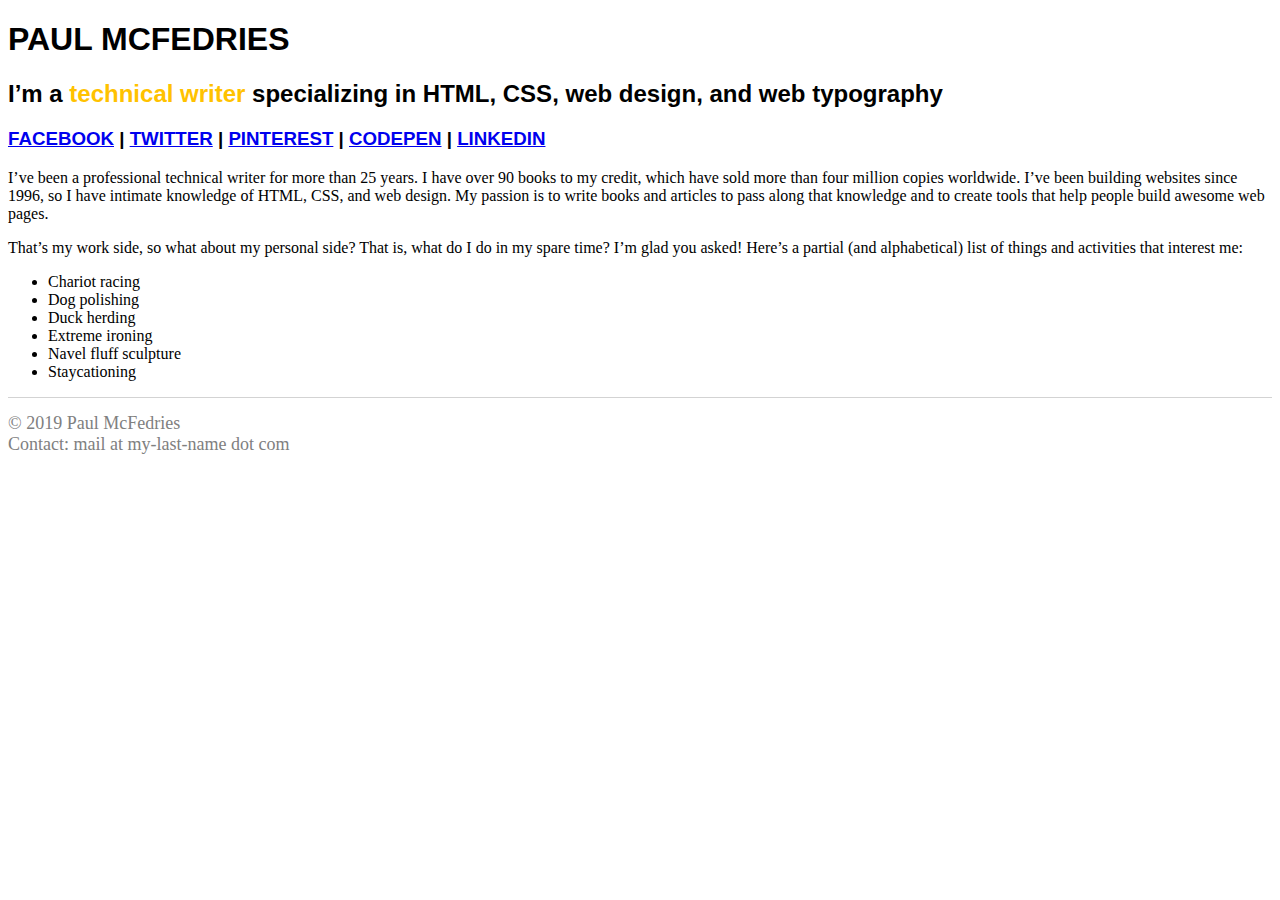
<file: Tut 2/Exercise2/exercise2.html>
﻿<!DOCTYPE html>
<html>
  <head>
    <meta charset="utf-8">
    <meta http-equiv="X-UA-compatible" content="IE-edge">
    <meta name="viewport" content="width=device-width, initial-scale=1.0">
    <title>Document</title>
    <style>
      .heading {
          font-family: Arial, Helvetica, sans-serif; 
      }
      .body {
          font-family: Georgia, 'Times New Roman', Times, serif;
          border-bottom: 1.5px solid lightgray;
      }
      .footer {
          margin-top: 15px;
          color: gray;
          font-family: 'Times New Roman', Times, serif;
          font-size: 18px; 
      }
      .yellow {
          color: #ffc200;
      }
      </style>
</head>
<div class="heading">
<h1>PAUL MCFEDRIES</h1>
<h2>I’m a <span class="yellow">technical writer</span> specializing in HTML, CSS, web design, and web typography</h2>
<h3><a href="https://www.w3schools.com/">FACEBOOK</a> | <a href="https://www.w3schools.com/">TWITTER</a> | <a href="https://www.w3schools.com/">PINTEREST</a> | <a href="https://www.w3schools.com/">CODEPEN</a> | <a href="https://www.w3schools.com/">LINKEDIN</a></h3>
</div>
<body>
<div class="body">

I’ve been a professional technical writer for more than 25 years. I have over 90 books to my credit, which have sold more than four million copies worldwide. I’ve been building websites since 1996, so I have intimate knowledge of HTML, CSS, and web design. My passion is to write books and articles to pass along that knowledge and to create tools that help people build awesome web pages.

<p>That’s my work side, so what about my personal side? That is, what do I do in my spare time? I’m glad you asked! Here’s a partial (and alphabetical) list of things and activities that interest me:</p>
<ul class="listing">
<li>Chariot racing</li>
<li>Dog polishing</li>
<li>Duck herding</li>
<li>Extreme ironing</li>
<li>Navel fluff sculpture</li>
<li>Staycationing</li>
</ul>
</div>
<div class="footer">
© 2019 Paul McFedries
<br>Contact: mail at my-last-name dot com
</div> 
</body>
</html>
</file>
<file: Tut 9/style.css>
@import url('https://fonts.googleapis.com/css2?family=Orbitron&display=swap');
.calculator {
 padding: 10px;
 border-radius: 1em;
 height: 380px;
 width: 400px;
 margin: auto;
 background-color: #191b28;
 box-shadow: rgba(0, 0, 0, 0.19) 0px 10px 20px, rgba(0, 0, 0, 0.23) 0px 6px 6px;
}
.display-box {
 font-family: 'Orbitron', sans-serif;
 background-color: #dcdbe1;
 border: solid black 0.5px;
 color: black;
 border-radius: 5px;
 width: 100%;
 height: 65%;
}
.button {
 font-family: 'Orbitron', sans-serif;
 background-color: #008cf4;
 color: white;
 border: solid black 0.5px;
 width: 100%;
 border-radius: 5px;
 height: 70%;
 outline: none;
}
.button:active {
 background: #e5e5e5;
 -webkit-box-shadow: inset 0px 0px 5px #c1c1c1;
 -moz-box-shadow: inset 0px 0px 5px #c1c1c1;
 box-shadow: inset 0px 0px 5px #c1c1c1;
}
</file>
<file: tut6/style.css>
/* General setup: không rcm dùng flexbox cho toàn bộ 1 trang mà sd grid, nếu sd trong 1kv thì dc */

* {
    box-sizing: border-box;
  }
  
  body {
    margin: 0 auto;
    min-width: 1000px;
    max-width: 1400px;
  }
  
  /* Layout */
  
  section {
    float: left;
    width: 50%;
  }
  
  aside {
    float: left;
    width: 30%;
  }
  
  nav {
    float: left;
    width: 20%;
  }
  
  footer {
    clear: both;
  }
  
  header, section, aside, nav, footer {
    padding: 20px;
  }
  
  /* header and footer */
  
  header, footer {
    border-top: 5px solid #a66;
    border-bottom: 5px solid #a66;
  }
  
  /* WRITE YOUR CODE BELOW HERE */
  
  /* font imports */
  
  /*
  Lovato light font obtained from fontspring.com,
  originally created by Philatype
  See https://www.fontspring.com/fonts/philatype/lovato
  Josefin slab bold obtained from fontsquirrel.com,
  originally created by Typemade
  See https://www.fontsquirrel.com/fonts/josefin-slab
  */
  
  @font-face {
      font-family: 'lovatolight';
      src: url('fonts/Lovato-Light-webfont.eot');
      src: url('fonts/Lovato-Light-webfont.eot?#iefix') format('embedded-opentype'),
           url('fonts/Lovato-Light-webfont.woff2') format('woff2'),
           url('fonts/Lovato-Light-webfont.woff') format('woff'),
           url('fonts/Lovato-Light-webfont.ttf') format('truetype'),
           url('fonts/Lovato-Light-webfont.svg#lovatolight') format('svg');
      font-weight: normal;
      font-style: normal;
  }
  
  @font-face {
      font-family: 'josefin_slabbold';
      src: url('fonts/josefinslab-bold-webfont.eot');
      src: url('fonts/josefinslab-bold-webfont.eot?#iefix') format('embedded-opentype'),
           url('fonts/josefinslab-bold-webfont.woff2') format('woff2'),
           url('fonts/josefinslab-bold-webfont.woff') format('woff'),
           url('fonts/josefinslab-bold-webfont.ttf') format('truetype'),
           url('fonts/josefinslab-bold-webfont.svg#josefin_slabbold') format('svg');
      font-weight: normal;
      font-style: normal;
  }
  
  /* typography stuff */
  
  html {
    font-family: lovatolight, serif;
    font-size: 10px;
  }
  
  h1, h2 {
    font-family: josefin_slabbold, sans-serif;
    letter-spacing: 2px;
  }
  
  h1 {
    font-size: 5rem;
    text-align: center;
  }
  
  h2 {
    font-size: 3.2rem;
  }
  
  section h2 + p {
    text-indent: 20px;
  }
  
  p, li {
    font-size: 1.6rem;
    line-height: 1.5;
    letter-spacing: 0.5px;
    word-spacing: 3px;
  }
  
  /* Link styling */
  
  a {
    outline: none;
  }
  
  a[href*="http"] {
    padding-right: 19px;
    background: url(external-link-52.png) no-repeat 100% 0;
    background-size: 16px 16px;
  }
  
  a:link, a:visited {
    color: #a66;
  }
  
  a:focus, a:hover {
    text-decoration: none;
  }
  
  a:active {
    color: transparent;
    text-shadow: 0px 0px 1px #f00,
                 0px 0px 2px #f00,
                 0px 0px 3px black,
                 0px 0px 4px black;
  }
  
  /* lists: extra margin top and bottom to make it
  always have the same spacing as with paragraphs */
  
  ul, ol {
    margin: 1.6rem 0;
  }
  
  ul {
    list-style-type: square;
  }
  
  ol {
    list-style-type: lower-latin;
  }
  
  /* nav menu */
  
  nav ul {
    padding-left: 0;
    margin-top: 0.8rem;
  }
  
  nav li {
    list-style-type: none;
    margin-bottom: 2rem;
  }
  
  nav li a {
    text-decoration: none;
    display: inline-block;
    width: 100%;
    line-height: 3;
    text-align: center;
    font-size: 2.5rem;
    border: 1px solid #a66;
  }
  
  nav li a:focus, nav li a:hover {
    color: white;
    background: #a66;
  }
  
  nav li a:active {
    color: white;
    background: black;
  }
</file>
<file: Tut5/excercise.css>

</file>
